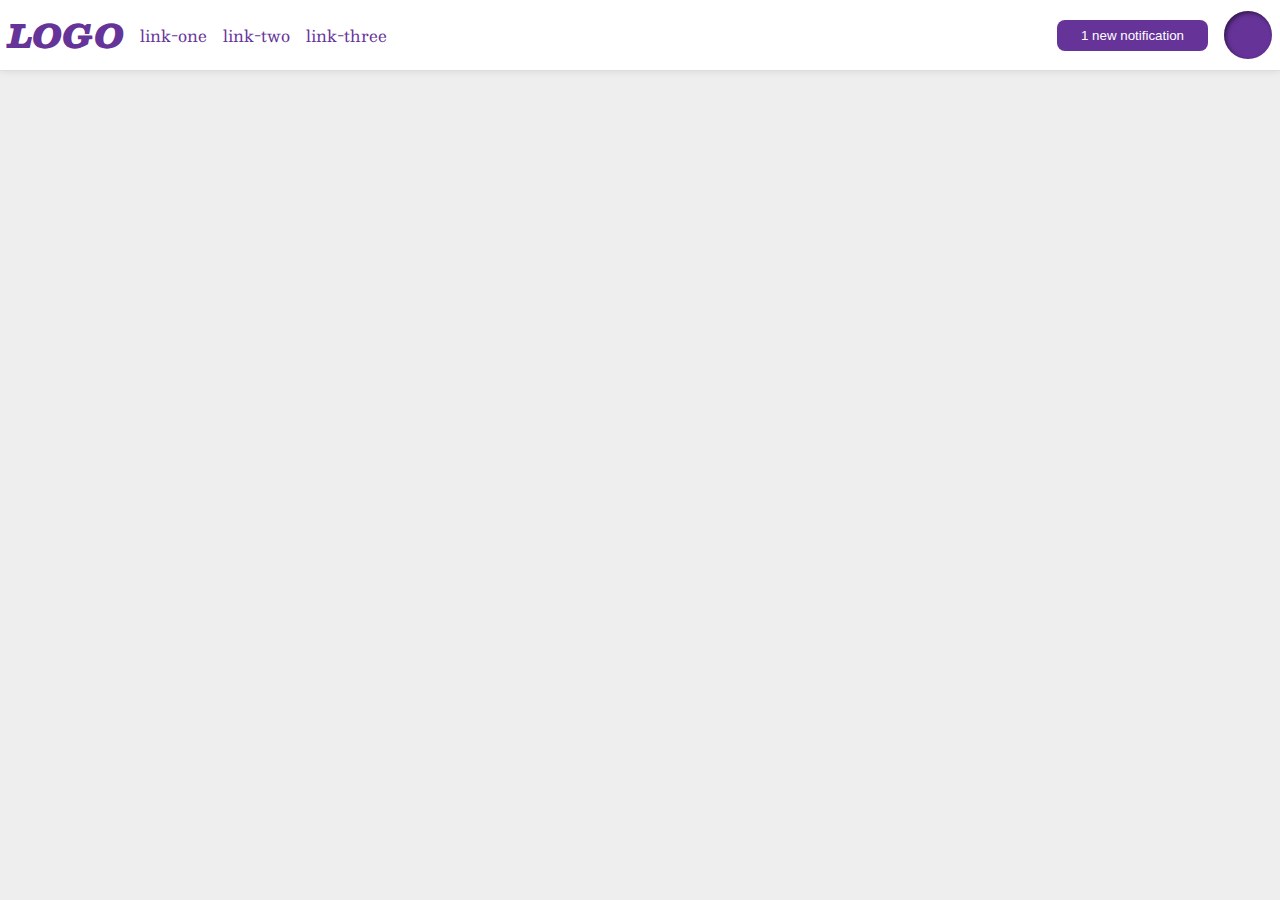
<file: flex/03-flex-header-2/index.html>
<!DOCTYPE html>
<html lang="en">

<head>
  <meta charset="UTF-8">
  <meta http-equiv="X-UA-Compatible" content="IE=edge">
  <meta name="viewport" content="width=device-width, initial-scale=1.0">
  <title>Flex Header 2</title>
  <link rel="stylesheet" href="style.css">
</head>

<body>
  <div class="header">
    <div class="left-items">
      <div class="logo">
        LOGO
      </div>
      <ul class="links">
        <li><a href="https://google.com">link-one</a></li>
        <li><a href="https://google.com">link-two</a></li>
        <li><a href="https://google.com">link-three</a></li>
      </ul>
    </div>
    <div class="right-items">
      <button class="notifications">
        1 new notification
      </button>
      <div class="profile-image"></div>
    </div>
  </div>
</body>

</html>
</file>
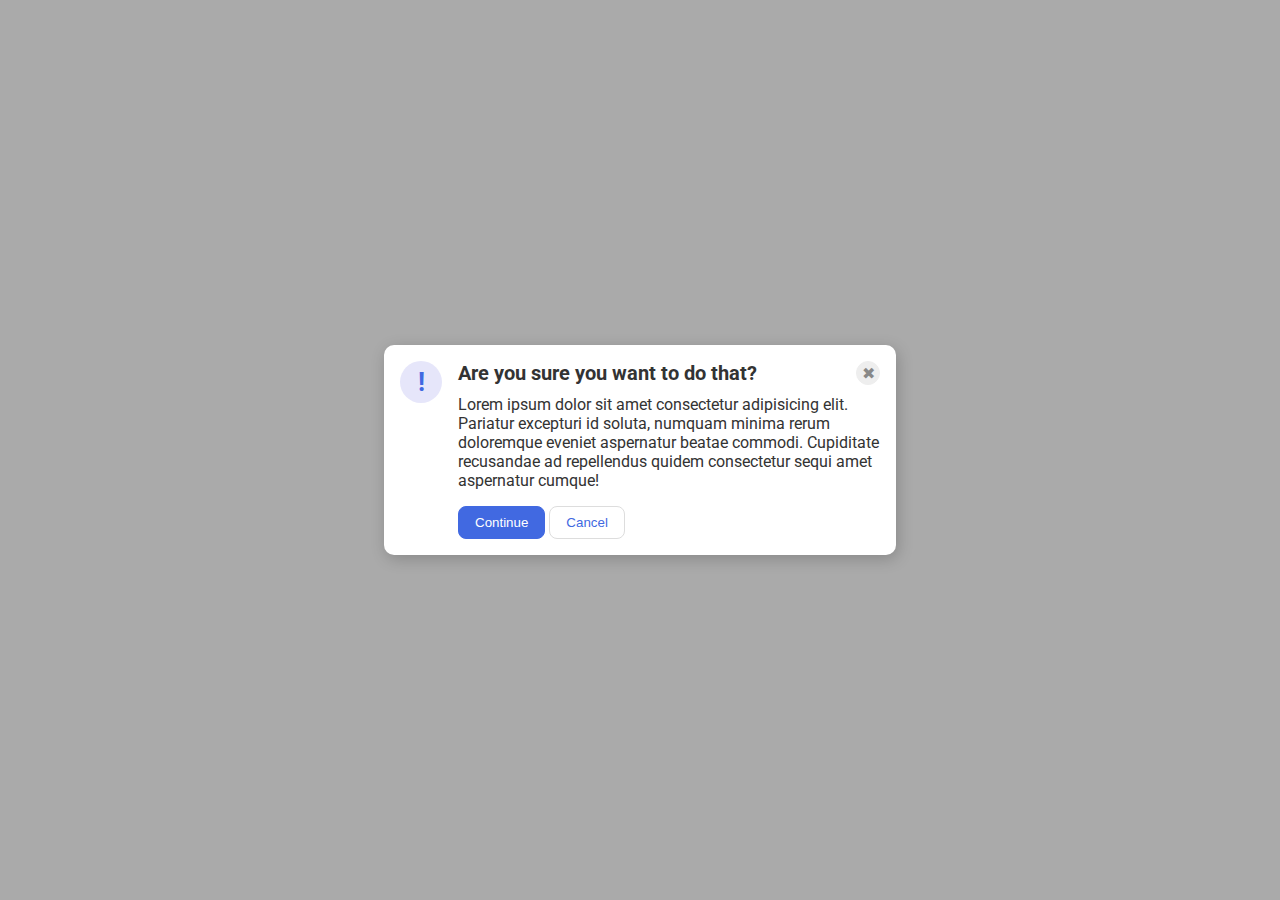
<file: flex/05-flex-modal/index.html>
<!DOCTYPE html>
<html lang="en">

<head>
  <meta charset="UTF-8">
  <meta http-equiv="X-UA-Compatible" content="IE=edge">
  <meta name="viewport" content="width=device-width, initial-scale=1.0">
  <link rel="stylesheet" href="style.css">
  <title>Modal</title>
</head>

<body>
  <div class="modal">
    <div class="icon">!</div>
    <div class="container">
      <div class="header">Are you sure you want to do that?
        <button class="close-button">✖</button>
      </div>
      <div class="text">Lorem ipsum dolor sit amet consectetur adipisicing elit. Pariatur excepturi id soluta, numquam
        minima rerum doloremque eveniet aspernatur beatae commodi. Cupiditate recusandae ad repellendus quidem
        consectetur sequi amet aspernatur cumque!</div>
        <div>
        <button class="continue">Continue</button>
        <button class="cancel">Cancel</button>
      </div>
    </div>
  </div>
</body>

</html>
</file>
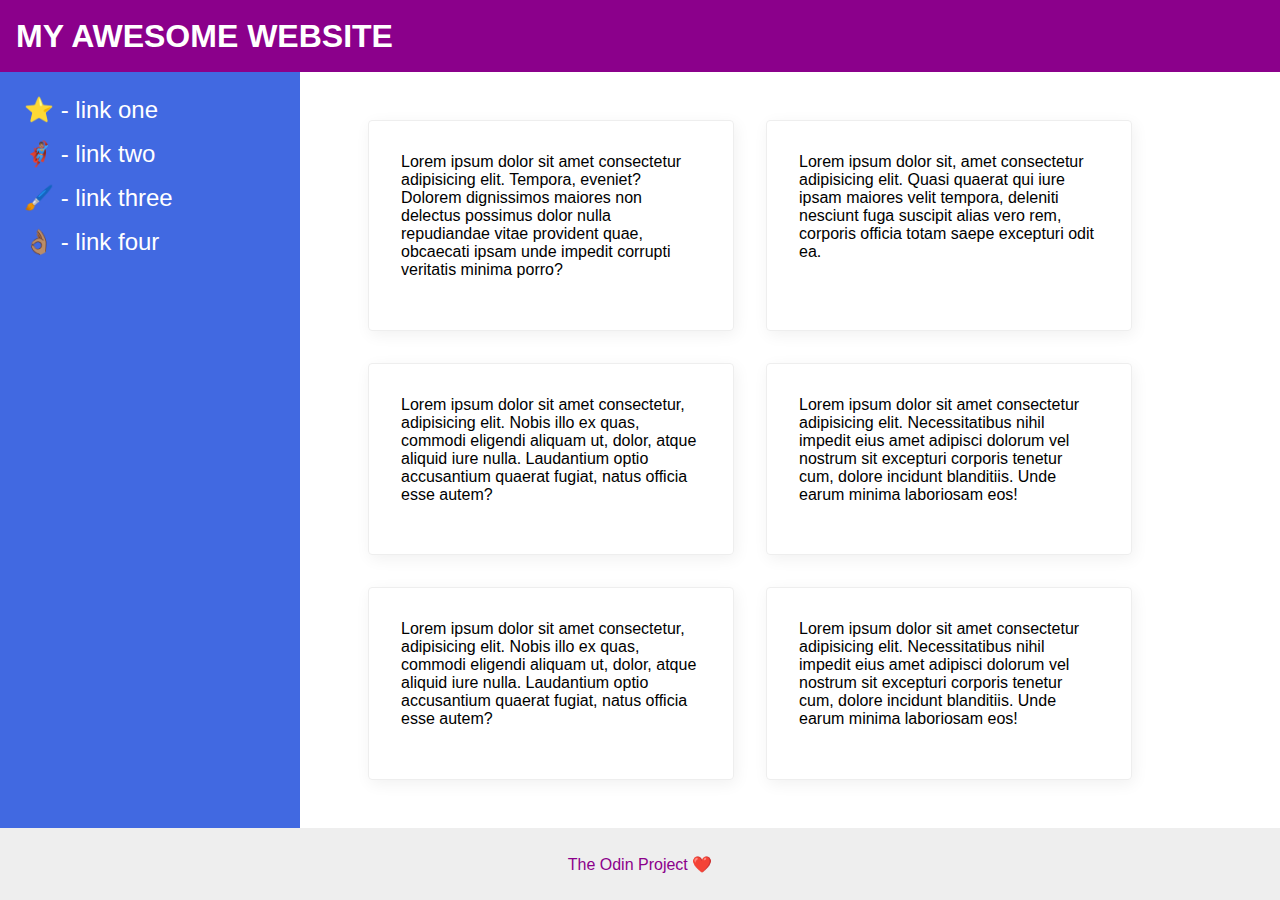
<file: flex/07-flex-layout-2/index.html>
<!DOCTYPE html>
<html lang="en">

<head>
  <meta charset="UTF-8">
  <meta http-equiv="X-UA-Compatible" content="IE=edge">
  <meta name="viewport" content="width=device-width, initial-scale=1.0">
  <title>The Holy Grail</title>
  <link rel="stylesheet" href="style.css">
</head>

<body>
  <div class="header">
    MY AWESOME WEBSITE
  </div>

  <div class="content">
    <div class="sidebar">
      <ul>
        <li><a href="#">⭐ - link one</a></li>
        <li><a href="#">🦸🏽‍♂️ - link two</a></li>
        <li><a href="#">🖌️ - link three</a></li>
        <li><a href="#">👌🏽 - link four</a></li>
      </ul>
    </div>
    <div class="card-wrapper">
      <div class="card">Lorem ipsum dolor sit amet consectetur adipisicing elit. Tempora, eveniet? Dolorem dignissimos
        maiores non delectus possimus dolor nulla repudiandae vitae provident quae, obcaecati ipsam unde impedit
        corrupti
        veritatis minima porro?</div>
      <div class="card">Lorem ipsum dolor sit, amet consectetur adipisicing elit. Quasi quaerat qui iure ipsam maiores
        velit tempora, deleniti nesciunt fuga suscipit alias vero rem, corporis officia totam saepe excepturi odit ea.
      </div>
      <div class="card">Lorem ipsum dolor sit amet consectetur, adipisicing elit. Nobis illo ex quas, commodi eligendi
        aliquam ut, dolor, atque aliquid iure nulla. Laudantium optio accusantium quaerat fugiat, natus officia esse
        autem?</div>
      <div class="card">Lorem ipsum dolor sit amet consectetur adipisicing elit. Necessitatibus nihil impedit eius amet
        adipisci dolorum vel nostrum sit excepturi corporis tenetur cum, dolore incidunt blanditiis. Unde earum minima
        laboriosam eos!</div>
      <div class="card">Lorem ipsum dolor sit amet consectetur, adipisicing elit. Nobis illo ex quas, commodi eligendi
        aliquam ut, dolor, atque aliquid iure nulla. Laudantium optio accusantium quaerat fugiat, natus officia esse
        autem?</div>
      <div class="card">Lorem ipsum dolor sit amet consectetur adipisicing elit. Necessitatibus nihil impedit eius amet
        adipisci dolorum vel nostrum sit excepturi corporis tenetur cum, dolore incidunt blanditiis. Unde earum minima
        laboriosam eos!</div>
    </div>
  </div>
  <div class="footer">
    The Odin Project ❤️
  </div>
</body>

</html>
</file>
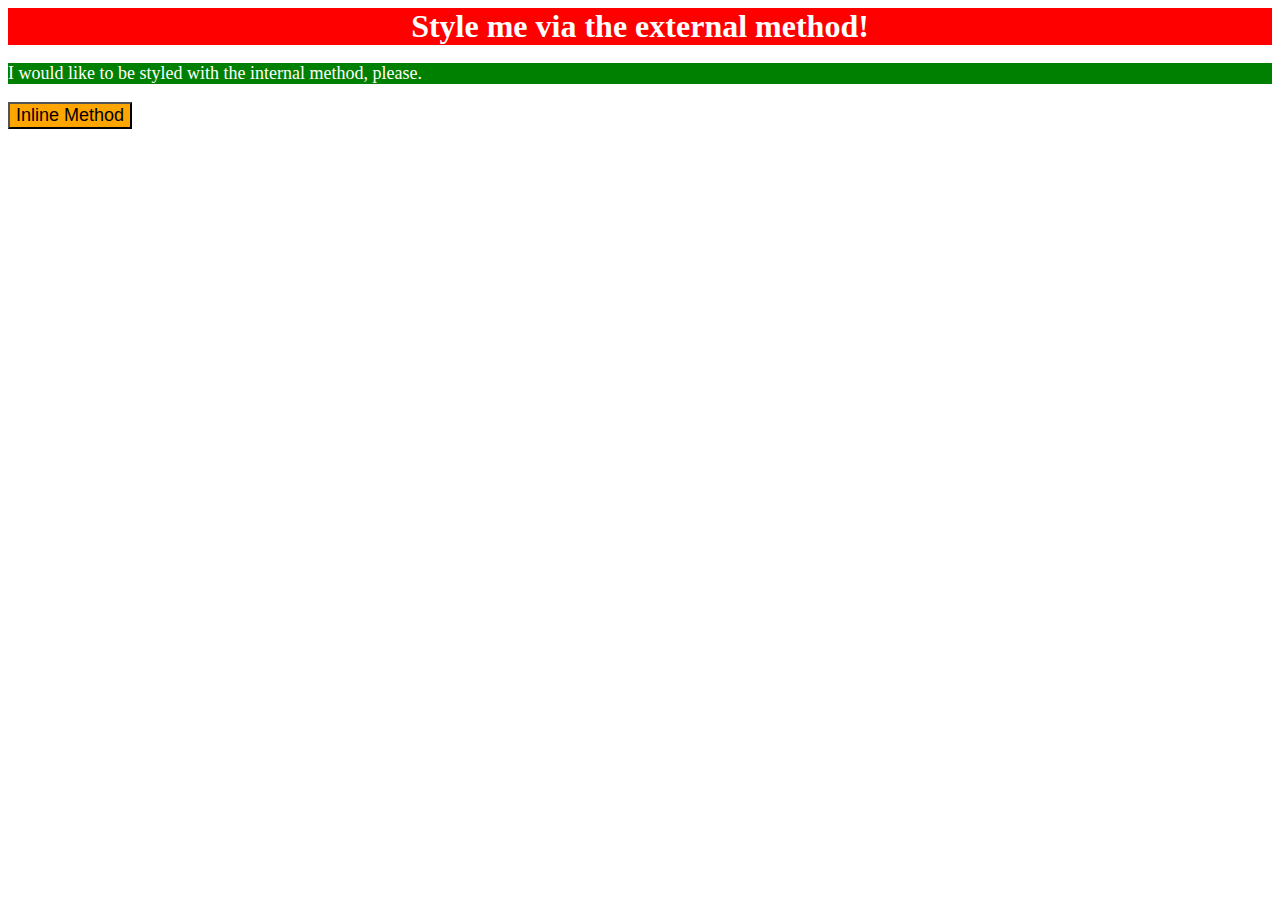
<file: foundations/01-css-methods/index.html>
<!DOCTYPE html>
<html lang="en">
  <head>
    <meta charset="UTF-8">
    <meta http-equiv="X-UA-Compatible" content="IE=edge">
    <meta name="viewport" content="width=device-width, initial-scale=1.0">

    <link rel="stylesheet" href="styles.css">
<style>
  p {
    background-color: green;
    color: white;
    font-size: 18px;
  }
</style>

    <title>Methods for Adding CSS</title>
  </head>
  <body>
    <div>Style me via the external method!</div>
    <p>I would like to be styled with the internal method, please.</p>
    <button style="background-color: orange; font-size: 18px;">Inline Method</button>
  </body>
</html>
</file>
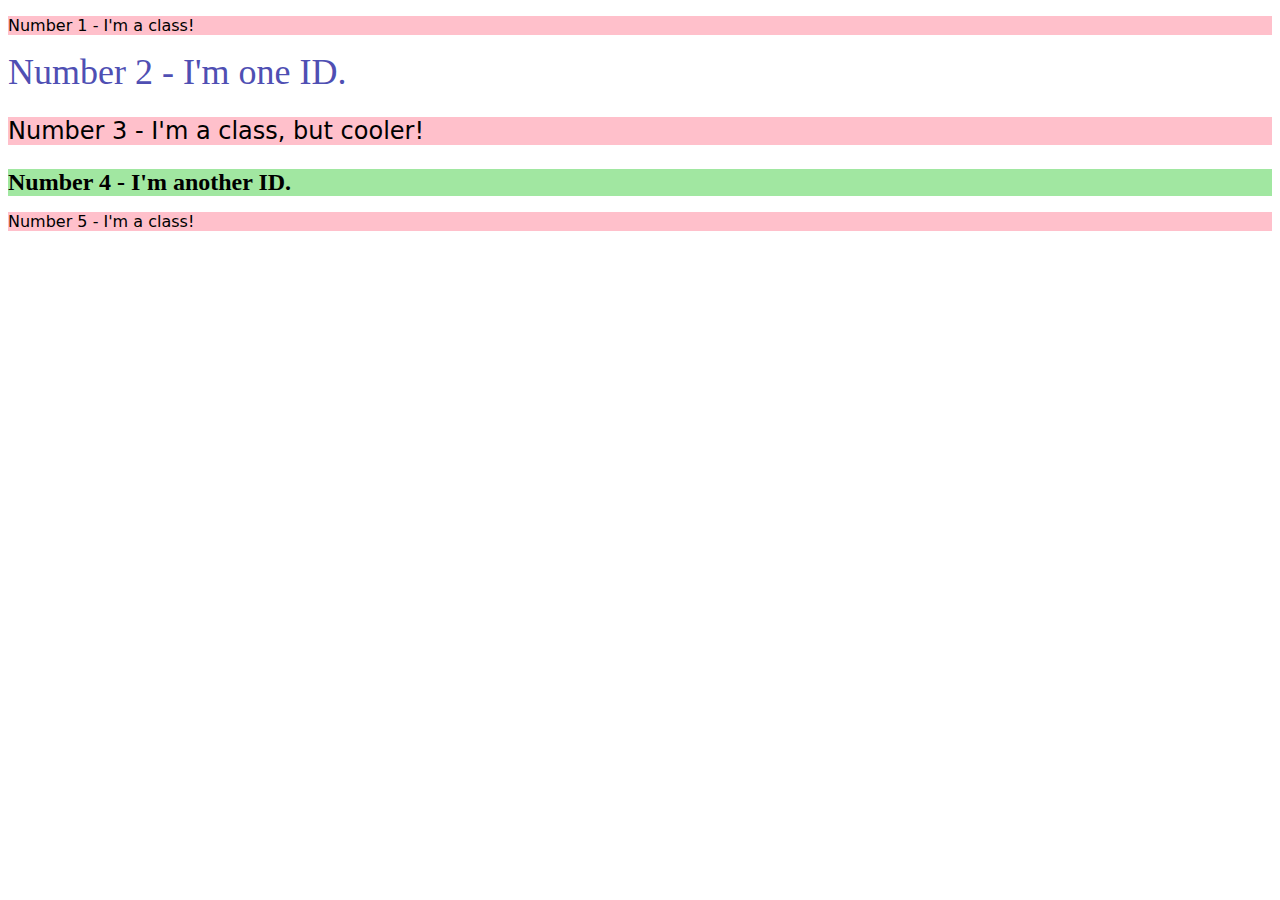
<file: foundations/02-class-id-selectors/index.html>
<!DOCTYPE html>
<html lang="en">
  <head>
    <meta charset="UTF-8">
    <meta http-equiv="X-UA-Compatible" content="IE=edge">
    <meta name="viewport" content="width=device-width, initial-scale=1.0">
    <title>Class and ID Selectors</title>
    <link rel="stylesheet" href="style.css">
  </head>
  <body>
    <p>Number 1 - I'm a class!</p>
    <div id="second">Number 2 - I'm one ID.</div>
    <p class="third">Number 3 - I'm a class, but cooler!</p>
    <div id="fourth">Number 4 - I'm another ID.</div>
    <p>Number 5 - I'm a class!</p>
  </body>
</html>
</file>
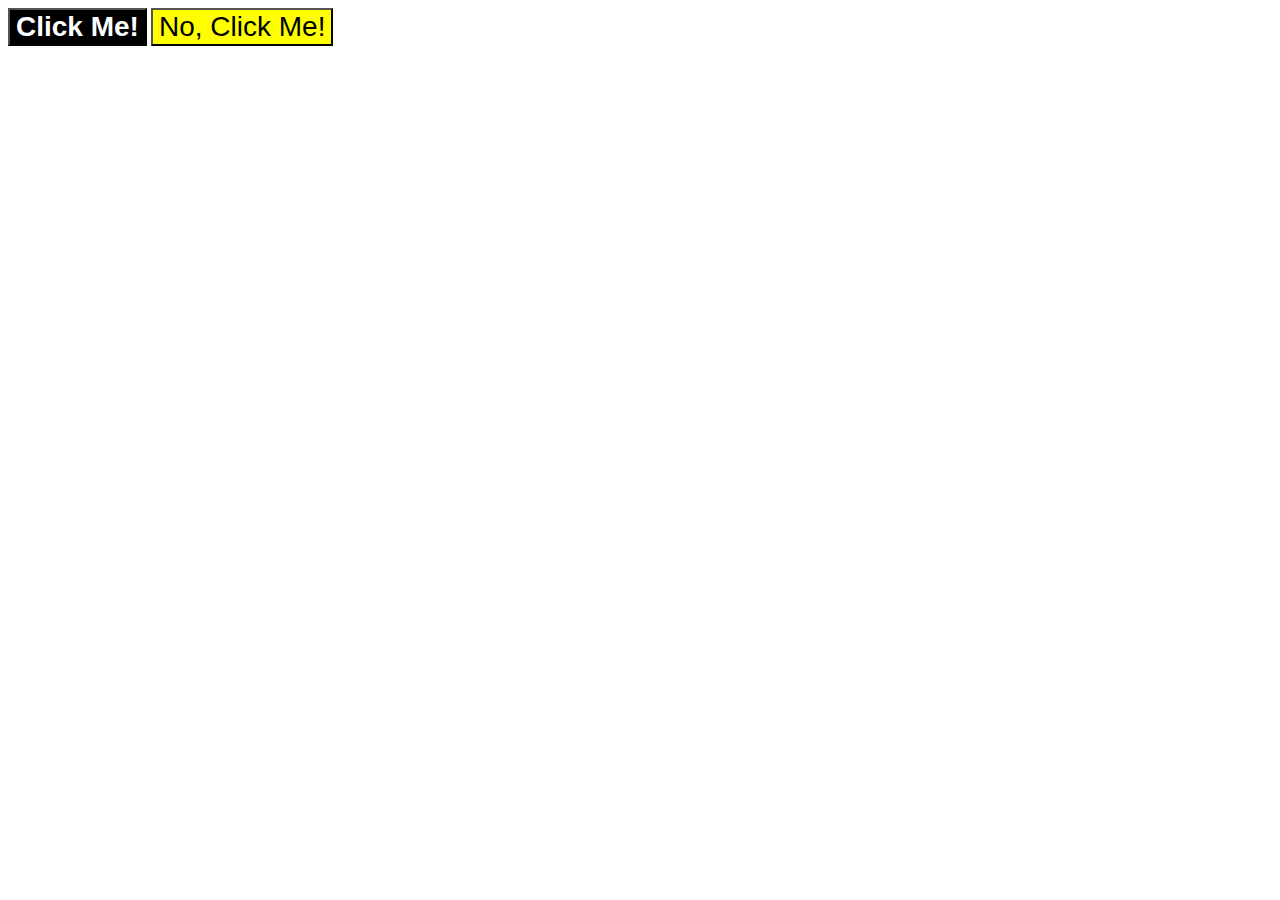
<file: foundations/03-grouping-selectors/index.html>
<!DOCTYPE html>
<html lang="en">
  <head>
    <meta charset="UTF-8">
    <meta http-equiv="X-UA-Compatible" content="IE=edge">
    <meta name="viewport" content="width=device-width, initial-scale=1.0">
    <title>Grouping Selectors</title>
    <link rel="stylesheet" href="style.css">
  </head>
  <body>
    <button class="one">Click Me!</button>
    <button class="two">No, Click Me!</button>
  </body>
</html>
</file>
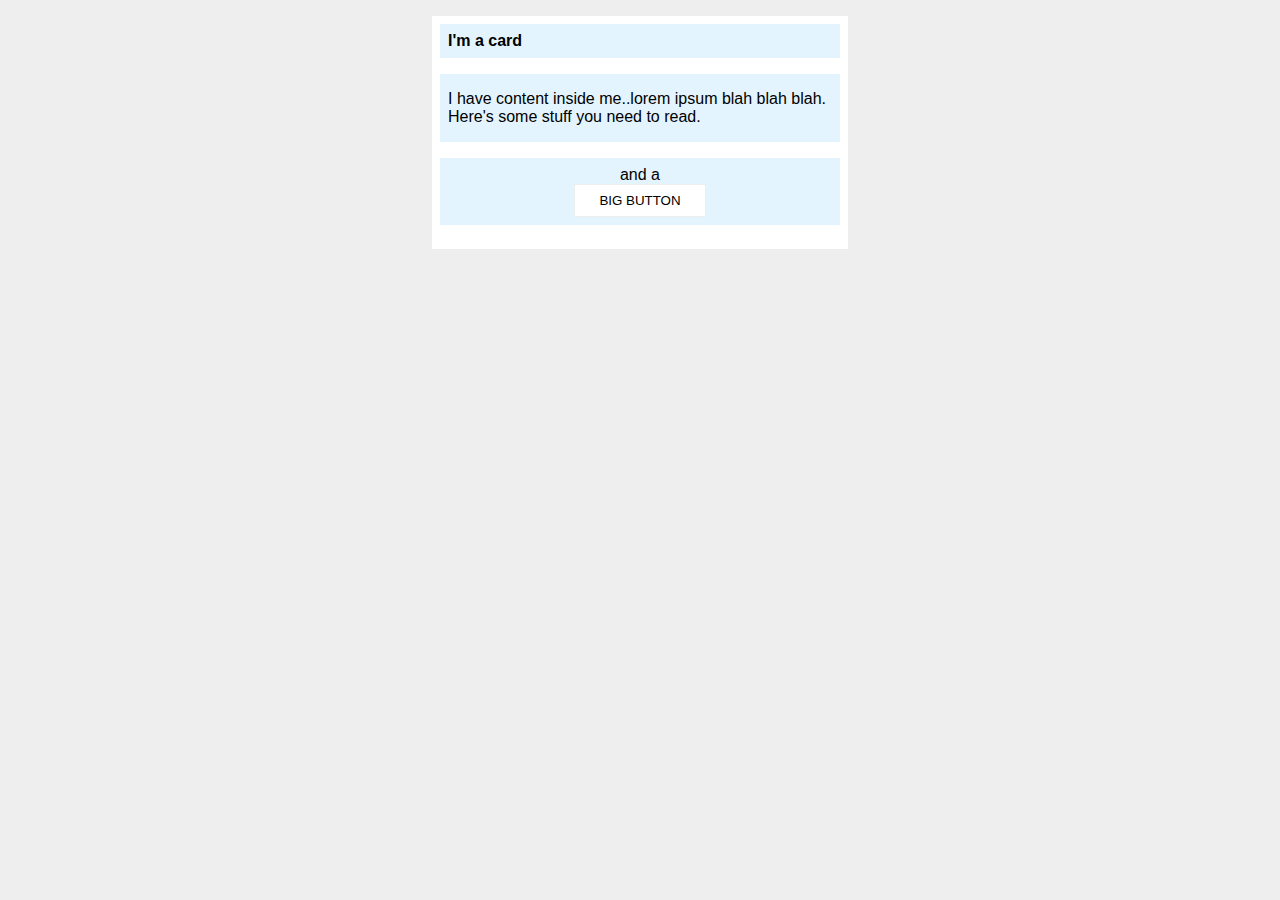
<file: margin-and-padding/02-margin-and-padding-2/index.html>
<!DOCTYPE html>
<html lang="en">
  <head>
    <meta charset="UTF-8">
    <meta http-equiv="X-UA-Compatible" content="IE=edge">
    <meta name="viewport" content="width=device-width, initial-scale=1.0">
    <title>Margin and Padding exercise 2</title>
    <link rel="stylesheet" href="style.css">
  </head>
  <body>
    <div class="card">
      <h1 class="title">I'm a card</h1>
      <div class="card content">I have content inside me..lorem ipsum blah blah blah. Here's some stuff you need to read.</div>
      <div class="card button-container">and a <button>BIG BUTTON</button></div>
    </div>
  </body>
</html>
</file>
<file: flex/03-flex-header-2/style.css>
/* this is some magical font-importing.  
you'll learn about it later. */
@import url('https://fonts.googleapis.com/css2?family=Besley:ital,wght@0,400;1,900&display=swap');

body {
  margin: 0;
  background: #eee;
  font-family: Besley, serif;
}

.header {
  background: white;
  border-bottom: 1px solid #ddd;
  box-shadow: 0 0 8px rgba(0,0,0,.1);
  display: flex;
  justify-content: space-between;
  padding: 8px;
}

.profile-image {
  background: rebeccapurple;
  box-shadow: inset 2px 2px 4px rgba(0,0,0,.5);
  border-radius: 50%;
  width: 48px;
  height: 48px;
}

.logo {
  color: rebeccapurple;
  font-size: 32px;
  font-weight: 900;
  font-style: italic;
}

.left-items, .right-items {
  display: flex;
  align-items: center;
  gap: 16px;
}

button {
  border: none;
  border-radius: 8px;
  background: rebeccapurple;
  color: white;
  padding: 8px 24px;
}

a {
  /* this removes the line under our links */
  text-decoration: none;
  color: rebeccapurple;
}

ul {
  list-style-type: none;
  display: flex;
  gap: 16px;
  padding:0px;
  margin:0px;
}
</file>
<file: flex/05-flex-modal/style.css>
@import url('https://fonts.googleapis.com/css2?family=Roboto:wght@400;700&display=swap');

html, body {
  height: 100%;
}

body {
  font-family: Roboto, sans-serif;
  margin: 0;
  background: #aaa;
  color: #333;
  /* I'll give you this one for free lol */
  display: flex;
  align-items: center;
  justify-content: center;
}

.modal {
  background: white;
  width: 480px;
  border-radius: 10px;
  box-shadow: 2px 4px 16px rgba(0,0,0,.2);
  display: flex;
  gap: 16px;
  padding: 16px;
}

.container{
  display: flex;
  flex-direction: column;
}

.icon {
  color: royalblue;
  font-size: 26px;
  font-weight: 700;
  background: lavender;
  width: 42px;
  height: 42px;
  border-radius: 50%;
  display: flex;
  align-items: center;
  justify-content: center;
  flex-shrink: 0;
}

.header{
  display: flex;
  justify-content: space-between;
  align-items: center;
  font-weight: bolder;
  font-size: 20px;
  margin-bottom: 10px;
}

.text{
  margin-bottom: 16px;
}

.close-button {
  background: #eee;
  border-radius: 50%;
  color: #888;
  font-weight: 400;
  font-size: 16px;
  height: 24px;
  width: 24px;
  display: flex;
  align-items: center;
  justify-content: center;
  border: 1px solid #eee;
  padding: 0;
}

button {
  cursor: pointer;
  padding: 8px 16px;
  border-radius: 8px;
}

button.continue {
  background: royalblue;
  border: 1px solid royalblue;
  color: white;
}

button.cancel {
  background: white;
  border: 1px solid #ddd;
  color: royalblue;
}
</file>
<file: flex/07-flex-layout-2/style.css>
body {
  font-family: -apple-system, BlinkMacSystemFont, 'Segoe UI', Roboto, Oxygen, Ubuntu, Cantarell, 'Open Sans', 'Helvetica Neue', sans-serif;
  margin: 0;
  min-height: 100vh;
  display: flex;
  flex-direction: column;
}

a {
  text-decoration: none;
  color: white;
  font-size: 24px;
}

ul {
  list-style-type: none;
  display: flex;
  flex-direction: column;
  gap: 16px;
  padding: 8px;
  margin: 0;
}

.header {
  height: 72px;
  background: darkmagenta;
  color: white;
  font-size: 32px;
  font-weight: 900;
  padding-left: 16px;
}

.footer {
  height: 72px;
  background: #eee;
  color: darkmagenta;
  justify-content: center;
}

.header, .footer{
  display: flex;
  align-items: center;
}

.sidebar {
  width: 300px;
  background: royalblue;
  box-sizing: border-box;
  flex-shrink: 0;
  padding: 16px;
}

.card {
  border: 1px solid #eee;
  box-shadow: 2px 4px 16px rgba(0,0,0,.06);
  border-radius: 4px;
  padding: 32px;
  width: 300px;

}

.card-wrapper{
  display: flex;
  flex-wrap: wrap;
  gap: 32px;
  padding: 48px;
}

.content{
  display: flex;
  flex: 1;
  gap: 20px;
}
</file>
<file: foundations/01-css-methods/styles.css>
div {
    background-color: red;
    color: white;
    font-size: 32px;
    text-align: center;
    font-weight: bold;
}
</file>
<file: foundations/02-class-id-selectors/style.css>
p {
    background-color: #ffc0cb;
    font-family: 'Verdana', 'DejaVu Sans', 'sans-serif';
}

.third {
    font-size: 24px;
}

#second {
    color: #4f4fb3;
    font-size: 36px;
}

#fourth {
    background-color: #a1e7a1;
    font-size: 24px;
    font-weight: bold;
}
</file>
<file: foundations/03-grouping-selectors/style.css>
.one, 
.two {
    font-size: 28px;
    font-family: 'Helvetica', 'Times New Roman', 'sans-serif';
}

.one {
    background-color: black;
    color: white;
    font-weight: bold;
}

.two {
    background-color: yellow;
}
</file>
<file: margin-and-padding/02-margin-and-padding-2/style.css>
body {
  background: #eee;
  font-family: sans-serif;
}

.card {
  width: 400px;
  background: #fff;
  margin: 16px auto;
  padding: 8px;
}

.title {
  margin-top: 0;
  margin-bottom: 8px;
  padding: 8px;
  font-size: 16px;
  background: #e3f4ff;
}

.content {
  padding: 16px 8px;
  background: #e3f4ff;
  box-sizing: border-box;
}

.button-container {
  padding: 8px;
  text-align: center;
  background: #e3f4ff;
  box-sizing: border-box;
}

button {
  margin: 0 auto;
  padding: 8px 24px;
  display: block;
  background: white;
  border: 1px solid #eee;
}
</file>
